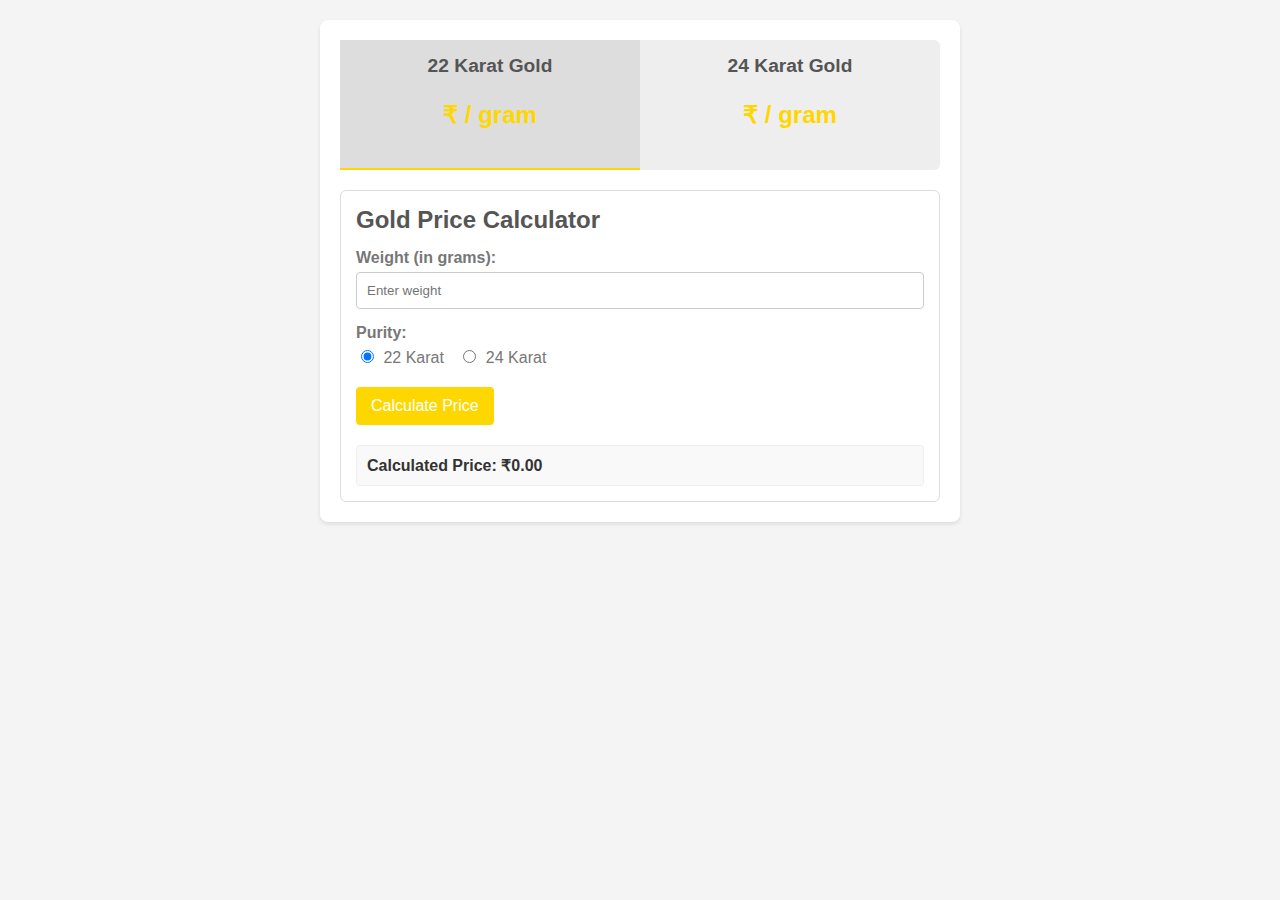
<file: gold/index.html>
<!DOCTYPE html>
<html lang="en">
<head>
    <meta charset="UTF-8">
    <meta name="viewport" content="width=device-width, initial-scale=1.0">
    <title>Live Gold Rate Teller</title>
    <link rel="stylesheet" href="style.css">
</head>
<body>
    <div class="container">
        <div class="live-rates">
            <div class="tab active" data-purity="22K">
                <h2>22 Karat Gold</h2>
                <p class="price">₹<span id="price-22k"></span> / gram</p>
            </div>
            <div class="tab" data-purity="24K">
                <h2>24 Karat Gold</h2>
                <p class="price">₹<span id="price-24k"></span> / gram</p>
            </div>
            </div>

        <div class="calculator">
            <h2>Gold Price Calculator</h2>
            <div class="input-group">
                <label for="weightInput">Weight (in grams):</label>
                <input type="number" id="weightInput" placeholder="Enter weight">
            </div>
            <div class="input-group">
                <label>Purity:</label>
                <div class="purity-options">
                    <input type="radio" id="purity-22k" name="purity" value="22K" checked>
                    <label for="purity-22k">22 Karat</label>
                    <input type="radio" id="purity-24k" name="purity" value="24K">
                    <label for="purity-24k">24 Karat</label>
                </div>
            </div>
            <button onclick="calculateGoldPrice()">Calculate Price</button>
            <div class="result">
                <p>Calculated Price: ₹<span id="calculatedPrice">0.00</span></p>
            </div>
        </div>
    </div>

    <script src="script.js"></script>
</body>
</html>
</file>
<file: gold/style.css>
body {
    font-family: sans-serif;
    margin: 20px;
    background-color: #f4f4f4;
    color: #333;
}

.container {
    max-width: 600px;
    margin: 0 auto;
    background-color: #fff;
    padding: 20px;
    border-radius: 8px;
    box-shadow: 0 2px 4px rgba(0, 0, 0, 0.1);
}

.live-rates {
    display: flex;
    background-color: #eee;
    border-radius: 6px;
    margin-bottom: 20px;
}

.tab {
    flex: 1;
    padding: 15px;
    text-align: center;
    cursor: pointer;
    border-bottom: 2px solid transparent;
    transition: background-color 0.3s ease;
}

.tab.active {
    background-color: #ddd;
    border-bottom: 2px solid gold;
}

.tab h2 {
    margin-top: 0;
    font-size: 1.2em;
    color: #555;
}

.tab .price {
    font-size: 1.5em;
    font-weight: bold;
    color: gold;
}

.calculator {
    padding: 15px;
    border: 1px solid #ddd;
    border-radius: 6px;
}

.calculator h2 {
    margin-top: 0;
    margin-bottom: 15px;
    color: #555;
}

.input-group {
    margin-bottom: 15px;
}

.input-group label {
    display: block;
    margin-bottom: 5px;
    font-weight: bold;
    color: #777;
}

.input-group input[type="number"] {
    width: 100%;
    padding: 10px;
    border: 1px solid #ccc;
    border-radius: 4px;
    box-sizing: border-box;
}

.purity-options label {
    display: inline-block;
    margin-right: 10px;
    font-weight: normal;
}

.purity-options input[type="radio"] {
    margin-right: 5px;
}

.calculator button {
    background-color: gold;
    color: white;
    padding: 10px 15px;
    border: none;
    border-radius: 4px;
    cursor: pointer;
    font-size: 1em;
    transition: background-color 0.3s ease;
}

.calculator button:hover {
    background-color: #daa520; /* Darker shade of gold */
}

.result {
    margin-top: 20px;
    padding: 10px;
    border: 1px solid #eee;
    border-radius: 4px;
    background-color: #f9f9f9;
    font-weight: bold;
    color: #333;
}

.result p {
    margin: 0;
}
</file>
